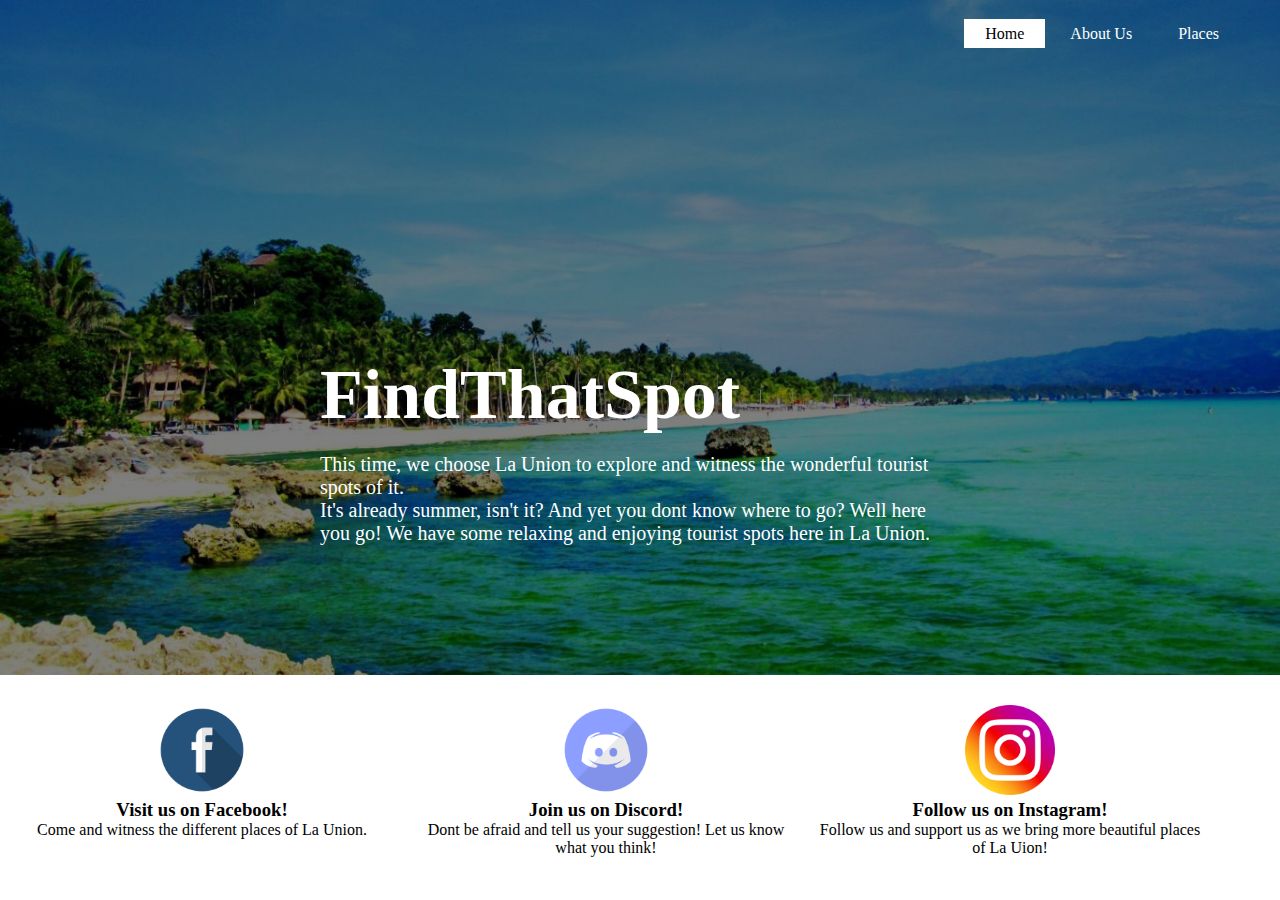
<file: index.html>
<!DOCTYPE html>
<html>
	<head>
		<title>FindThatSpot - Home</title>
		<link rel="stylesheet" type="text/css" href="css/style.css">
	</head>
	<body>
		<header>
			<div class="main">
				<ul>
					<li class="active"><a href="#">Home</a></li>
					<li><a href="about.html">About Us</a></li>
					<li><a href="places.html">Places</a></li>
				</ul>
			</div>
			<div class="secondary">
				<h1>FindThatSpot</h1>
				<br>
				<p>This time, we choose La Union to explore and witness the wonderful tourist spots of it.<br>It's already summer, isn't it? And yet you dont know where to go? Well here you go! We have some relaxing and enjoying tourist spots here in La Union.</p>
		</header>
		<section id="boxes">
			<div class"container">
				<div class="box">
					<img src="./images/fbicon.png">
					<h3>Visit us on Facebook!</h3>
					<p>Come and witness the different places of La Union.</p>
				</div>
				<div class="box">
					<img src="./images/discordicon.png">
					<h3>Join us on Discord!</h3>
					<p>Dont be afraid and tell us your suggestion! Let us know what you think!</p>
				</div>
				<div class="box">
 					<img src="./images/igicon.png">
					<h3>Follow us on Instagram!</h3>
					<p>Follow us and support us as we bring more beautiful places of La Uion!</p>
				</div>
			</div>
		</section>
	</body>
</html>
</file>
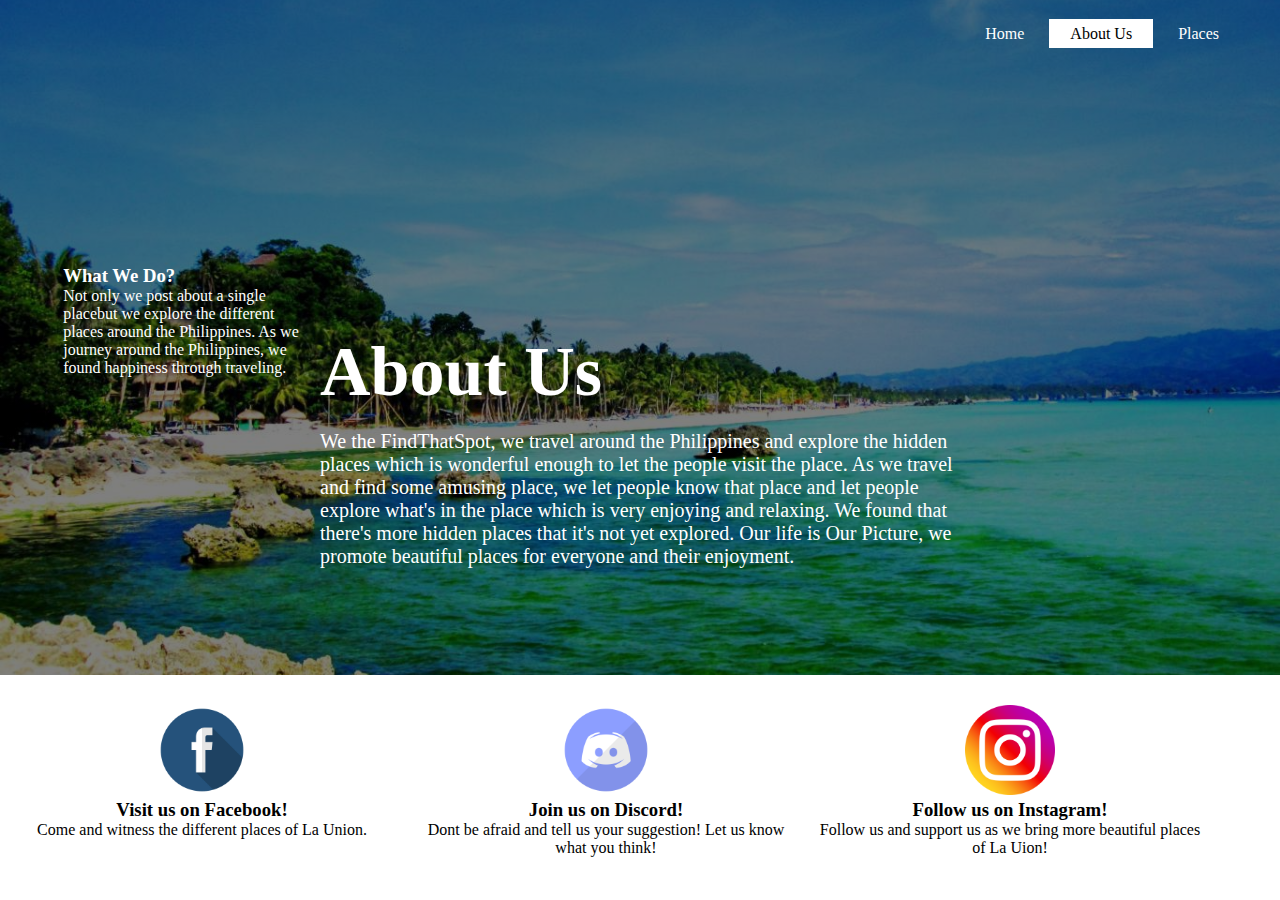
<file: about.html>
<!DOCTYPE html>
<html>
	<head>
		<title>FindThatSpot - About</title>
		<link rel="stylesheet" type="text/css" href="css/style.css">
	</head>
	<body>
		<header>
			<div class="main">
				<ul>
					<li><a href="index.html">Home</a></li>
					<li class="active"><a href="#">About Us</a></li>
					<li><a href="places.html">Places</a></li>
				</ul>
			</div>
			<div class="secondary">
				<h1><b>About Us</b></h1>
				<br>
				<p>We the FindThatSpot, we travel around the Philippines and explore the hidden places which is wonderful enough to let the people visit the place. As we travel and find some amusing place, we let people know that place and let people explore what's in the place which is very enjoying and relaxing. We found that there's more hidden places that it's not yet explored. Our life is Our Picture, we promote beautiful places for everyone and their enjoyment.</p>
			</div>
			<aside id="sidebar">
				<div class="dark">
					<h3><b>What We Do?</b></h3>
					<p>Not only we post about a single placebut we explore the different places around the Philippines. As we journey around the Philippines, we found happiness through traveling.</p>
				</div>
			</aside>
		</header>
		<section id="boxes">
			<div class"container">
				<div class="box">
					<img src="./images/fbicon.png">
					<h3>Visit us on Facebook!</h3>
					<p>Come and witness the different places of La Union.</p>
				</div>
				<div class="box">
					<img src="./images/discordicon.png">
					<h3>Join us on Discord!</h3>
					<p>Dont be afraid and tell us your suggestion! Let us know what you think!</p>
				</div>
				<div class="box">
 					<img src="./images/igicon.png">
					<h3>Follow us on Instagram!</h3>
					<p>Follow us and support us as we bring more beautiful places of La Uion!</p>
				</div>
			</div>
		</section>
	</body>
</html>
</file>
<file: css/style.css>
*{
  padding: 0;
  margin: 0;
  font-family: Century Gothic;
}

header{
  background-image:linear-gradient(rgba(0,0,0,0.5),rgba(0,0,0,0.5)), url(../images/wallpaper.jpg);
  height: 75vh;
  background-size: cover;
  background-position: center;
}

ul{
  float: right;
  list-style-type: none;
  margin-top: 25px;
}

ul li{
  display: inline-block;
}

ul li a{
  text-decoration: none;
  color: #fff;
  padding: 5px 20px;
  border: 1px solid transparent;
  transition: 0.6s ease;
}

ul li a:hover{
  background-color: #fff;
  color: #000;
}

ul li.active a{
  background-color: #fff;
  color: #000;
}

.main{
  max-width: 1200px;
  margin: auto;
}

.secondary{
  position: absolute;
  top: 50%;
  left: 50%;
  transform: translate(-50%,-50%);
}

.secondary h1{
  color: #fff;
  font-size: 70px;
}

.secondary p{
  color: #fff;
  font-size: 20px;
}

#boxes{
  margin-top:20px;
}

#boxes .box{
  float:left;
  text-align: center;
  width:30%;
  padding:10px;
}

#boxes .box img{
  width:90px;
}

.dark{
  padding:5px;
  color:#ffffff;
  margin-top:10px;
  margin-bottom:10px;
}

aside#sidebar{
  float:right;
  width:20%;
  margin-top:250px;
  margin-right:650px;
}

aside#sidebar .quote input, aside#sidebar .quote textarea{
  width:90%;
  padding:5px;
}

ul#services li{
  list-style: none;
  padding:20px;
  border: #cccccc solid 1px;
  margin-bottom:5px;
  background:#e6e6e6;
}
</file>
